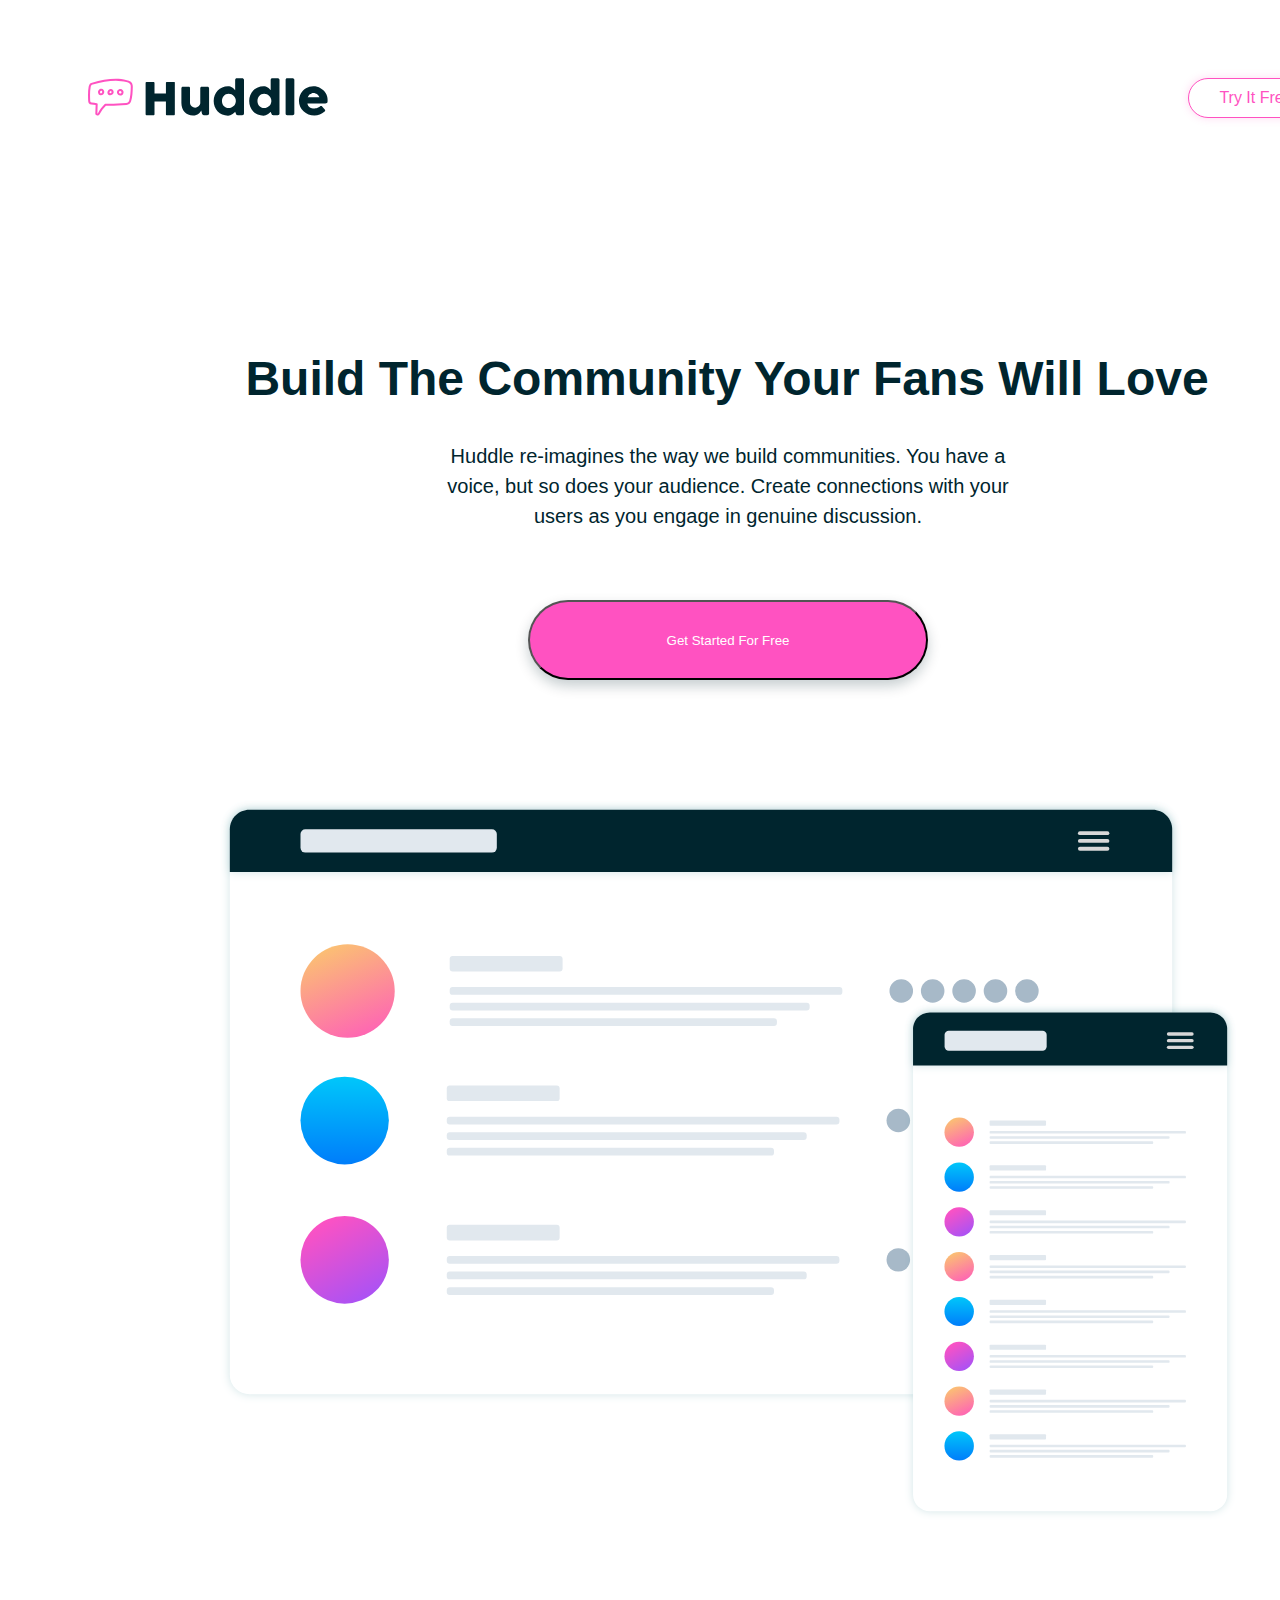
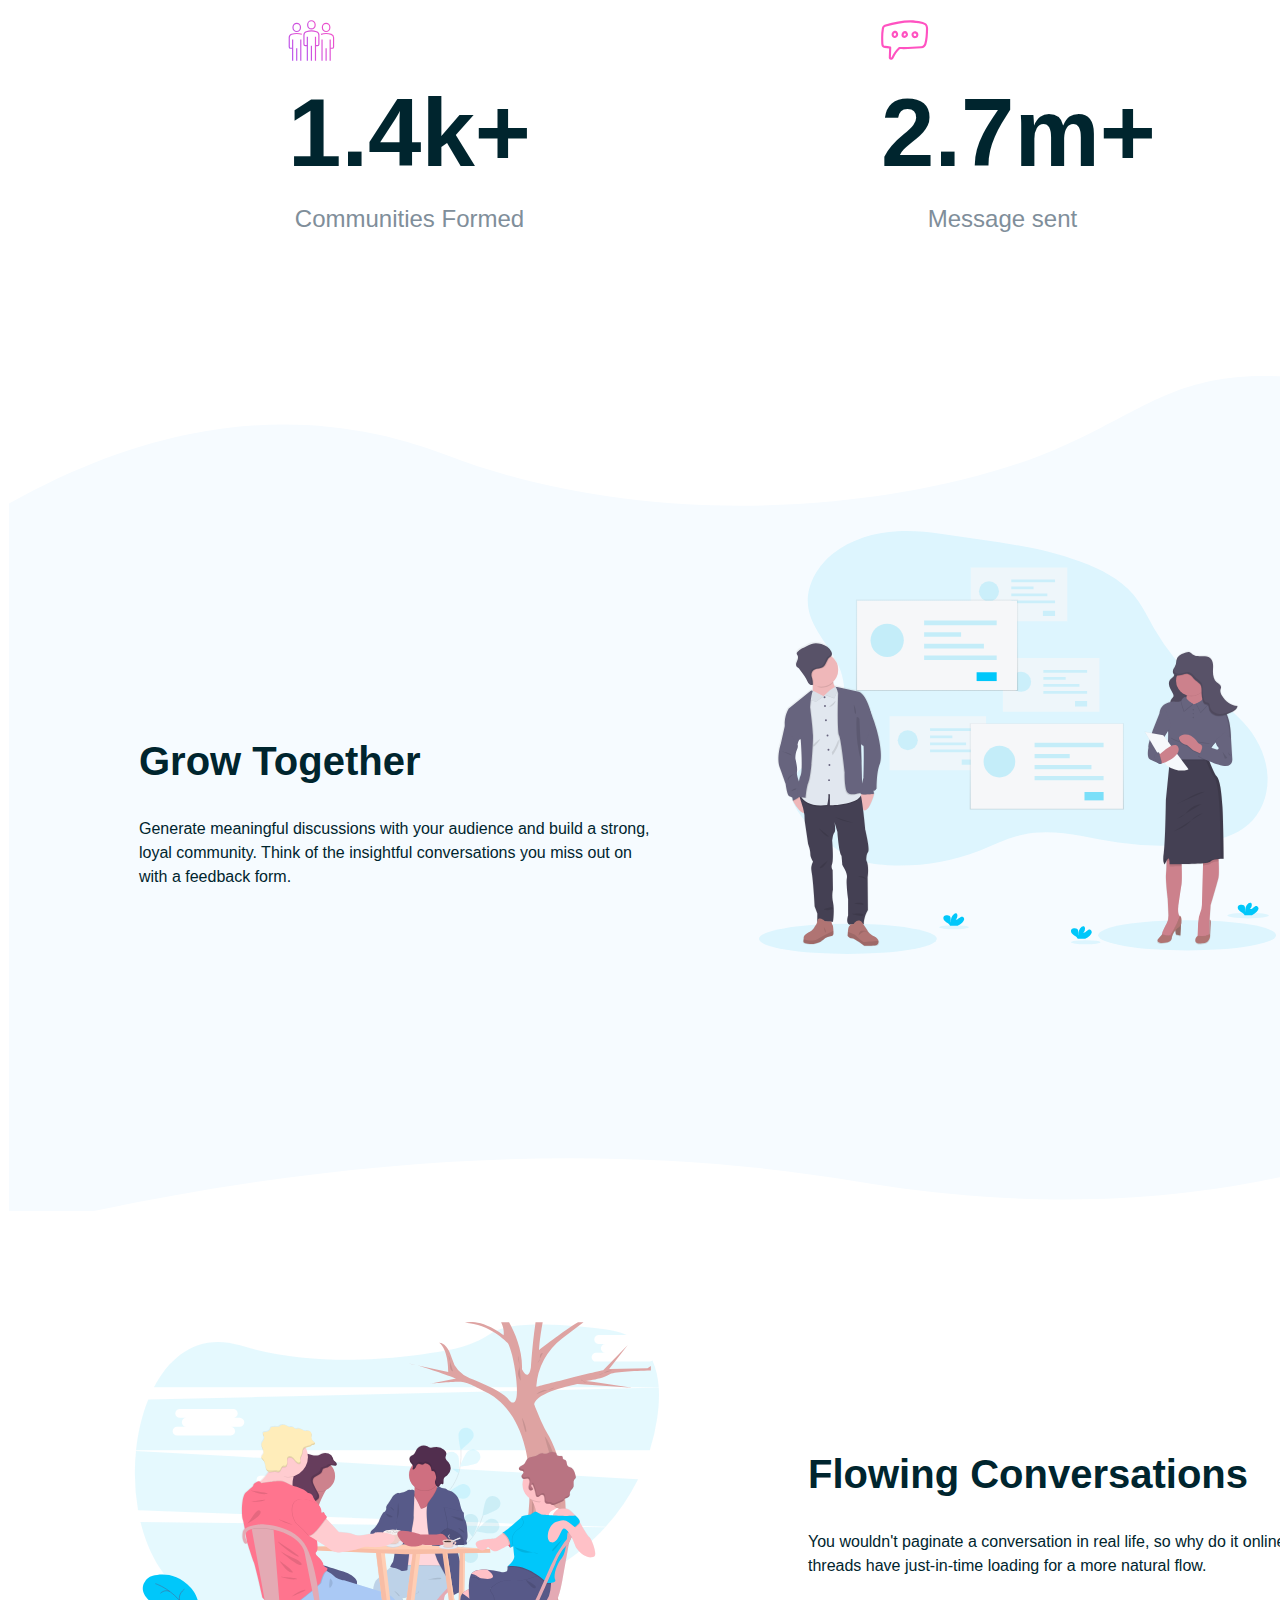
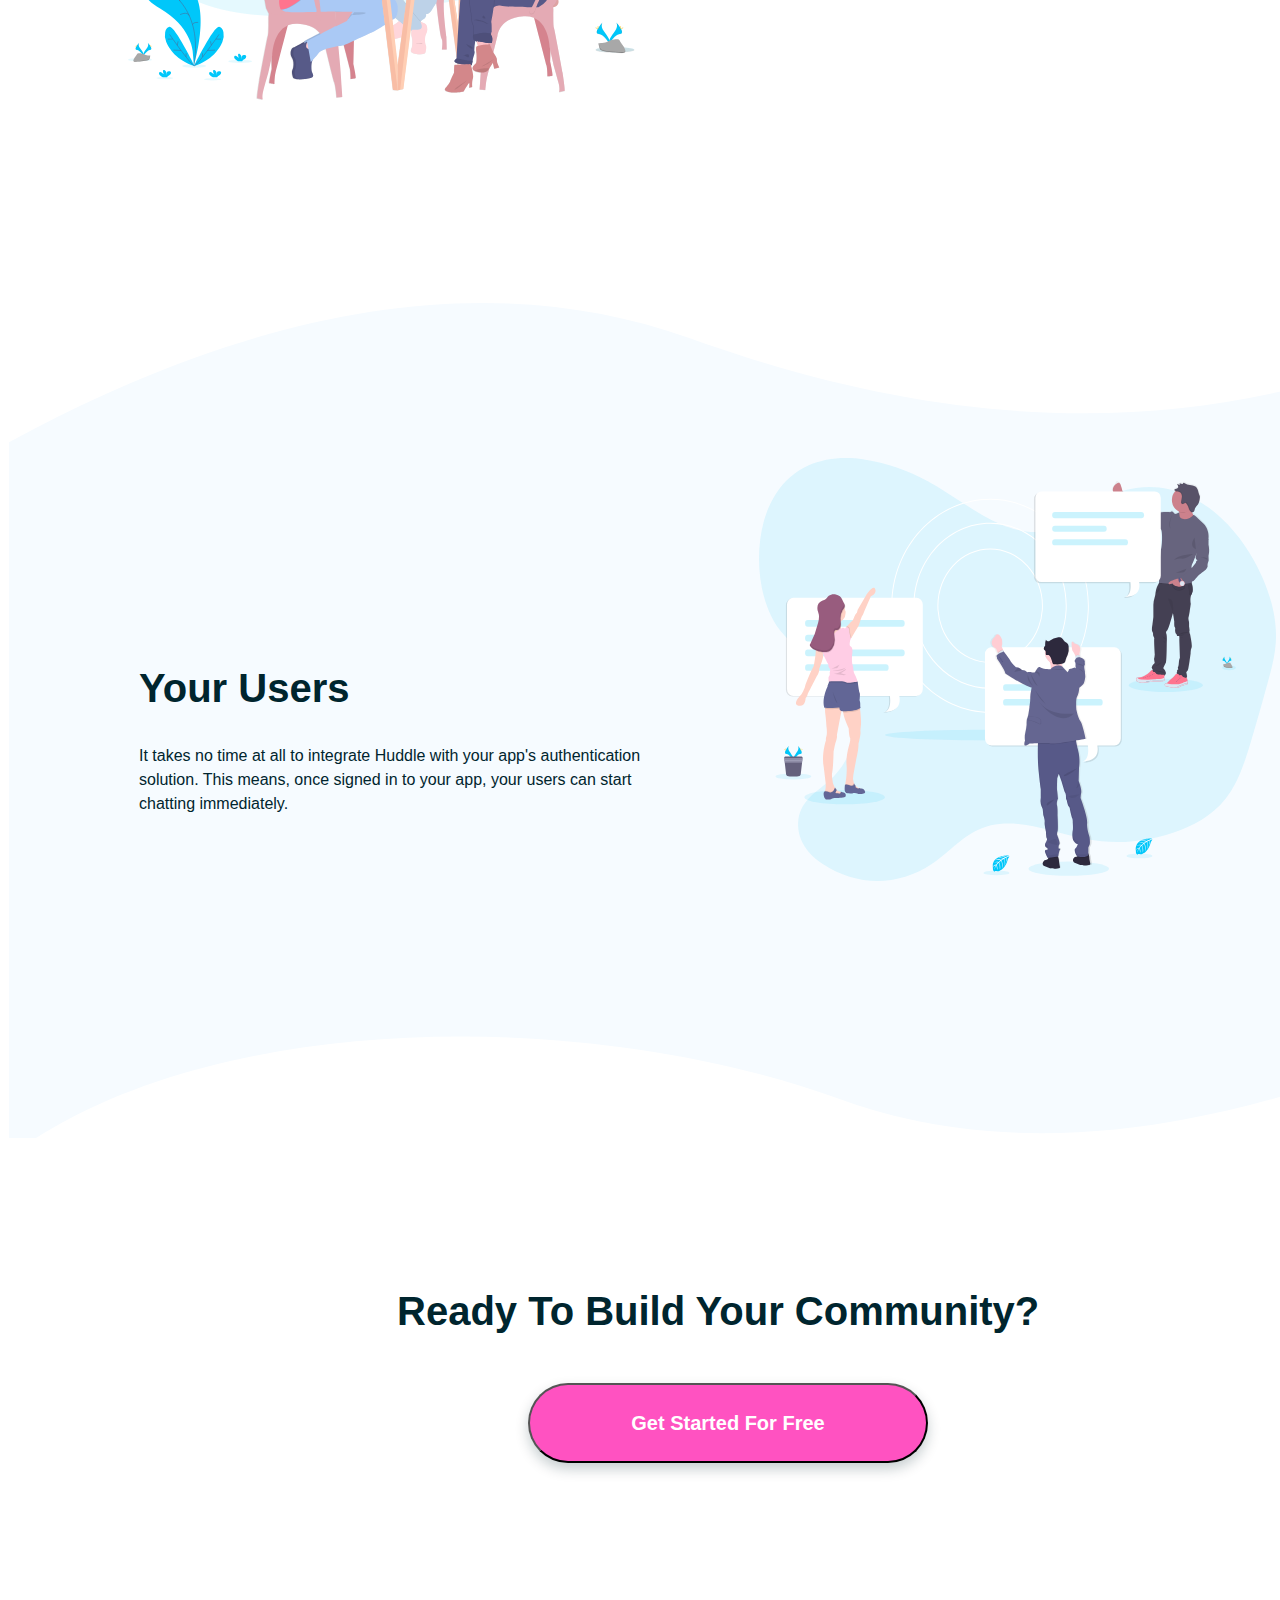
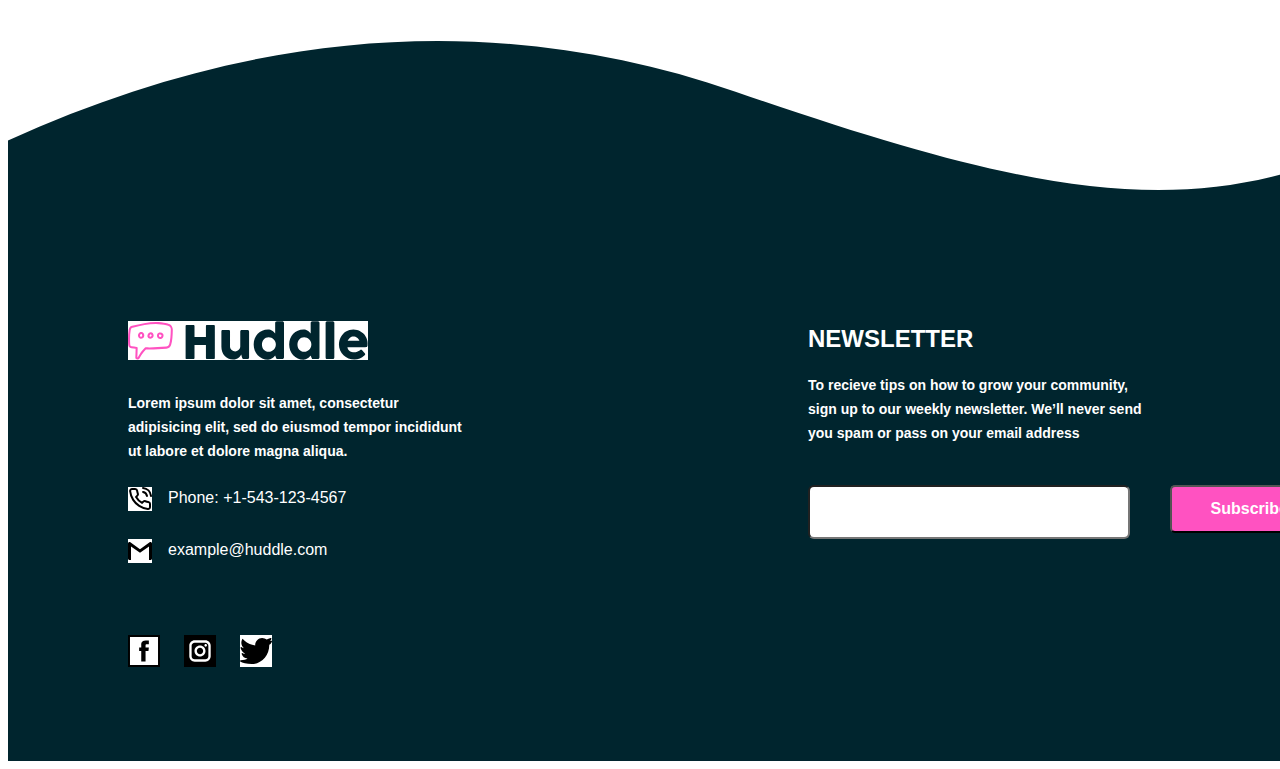
<file: index.html>
<!DOCTYPE html>
<html>
<head>
	<meta charset="utf-8">
	<meta name="viewport" content="width=device-width, initial-scale=1">
	<title>huddle-landing page</title>
	<link rel="stylesheet" type="text/css" href="style.css">
</head>
<body>
	<div id="header">
		<img src="images/logo.svg" id="logo">
		<button id="button1">Try It Free</button>
	</div>

	<div id="Hero">
		<header id="heading">Build The Community Your Fans Will Love</header>
		<p id="paragraph">Huddle re-imagines the way we build communities. You have a voice, but so does your audience. Create connections with your users as you engage in genuine discussion.</p>
		<button id="button2">Get Started For Free</button>
		<img id="screen-mockups" src="images/screen-mockups.svg">
	</div>

	<div id="diagram">

		<div id="group17">
			<div id="icon-communities"><img src="images/icon-communities.svg"></div>
			<div id="stats1">1.4k+</div>
			<div id="text1">Communities Formed</div>	
		</div>

		<div id="group43">
			<div id="icon-messages"><img src="images/icon-messages.svg"></div>
			<div id="stats2">2.7m+</div>
			<div id="text2">Message sent</div>
			
		</div>
		
	</div>

	<div id="grow-together">
	    
		    <div id="group24">
			    <div id="group23">
				    <div id="text3">Grow Together</div>
				    <div id="text4">Generate meaningful discussions with your audience and build a strong, loyal community. Think of the insightful conversations you miss out on with a feedback form. </div>
			    </div>
			    <div id="group20">
				    <img id="illustration-gw" src="images/illustration-grow-together.svg">
			    </div>
			
		    </div>
	    

	    <div id="desktop-bottom1">
	    	
	    </div>
		
	</div>

	<div id="flowing-conversation">

		<div id="group20-copy">
			<img id="illustration-fc" src="images/illustration-flowing-conversation.svg">
		</div>

		<div id="group22">
			<div id="text5">Flowing Conversations</div>
			<div id="text6">You wouldn't paginate a conversation in real life, so why do it online? Our threads have just-in-time loading for a more natural flow.</div>
		</div>

	</div>

	<div id="your-users">
		<div id="group24">
			<div id="group23">
				<div id="text3">Your Users</div>
				<div id="text4">It takes no time at all to integrate Huddle with your app's authentication solution. This means, once signed in to your app, your users can start chatting immediately. </div>
			</div>
			<div id="group20">
				<img id="illustration-gw" src="images/illustration-your-users.svg">
			</div>
			
		</div>
		<div id="desktop-bottom2">
	    	
	    </div>
		
	</div>

	<div id="CTA">
		<div id="text7">Ready To Build Your Community?</div>
		<button id="button3">Get Started For Free</button>
	</div>

	<div id="footer-top"></div>

	<div id="footer">
		<div id="group-39">
			<div><img id="images-logo" src="images/logo.svg"></div>
			<div id="text8">Lorem ipsum dolor sit amet, consectetur adipisicing elit, sed do eiusmod
			tempor incididunt ut labore et dolore magna aliqua.</div>
			<div id="Phone-image">
				<img id="phone-logo" src="images/phonecall.svg">
				<p id="phone">Phone: +1-543-123-4567</p>
			</div>
			<div id="email-image">
				<img id="email-logo" src="images/gmail.svg">
				<p id="email">example@huddle.com</p>
			</div>
			<div id="group-31">
				<img id="facebook" src="images/facebook-2.svg">
				<img id="insta" src="images/insta-1.svg">
				<img id="twitter" src="images/twitter-1.svg">
			</div>
			
		</div>

		<div id="group-29">
			<div id="text9">NEWSLETTER</div>
			<div id="text10">To recieve tips on how to grow your community, sign up to our weekly newsletter. We’ll never send you spam or pass on your email address</div>
			<div id="group-28">
				<input type="email" name="email" id="input-1">
				<button id="button4">Subscribe</button>
			</div>
			
		</div>
		
	</div>

</body>
</html>
</file>
<file: style.css>
#header{
	width: 1297px;
	height: 40px;
	display: flex;
	margin-left: 80px;
	margin-top: 78px;
}

#button1{
	width: 136px;
	height: 40px;
    margin-left:860px;
    border-radius: 20px;
	background-color: #FFFFFF;
    border: 1px solid #FF52C1;
    box-shadow: 0px 0px 9px rgba(255, 82, 193, 0.218778);
    font-family: sans-serif;
    font-style: normal;
    font-weight: 400;
    font-size: 16px;
    line-height: 22px;
    color: #FF52C1;
}

#button1:hover{
	border: 1px solid #FF8ED7;
}

#logo{
	width: 240px;
    height: 38px;
}

#Hero{
	height: 1157px;
	width: 1017px;
	margin-top: 225px;
	margin-left: 212px;
}

#heading{
	width: 1014px;
	height: 72px;
	font-family: sans-serif;
    font-style: normal;
    font-weight: 700;
    font-size: 48px;
    line-height: 72px;
    color: #00252E;
    text-align: center;
    
}

#paragraph{
	width:600px;
	height: 90px;
	font-family:sans-serif;
    font-style: normal;
    font-weight: 400;
    font-size: 20px;
    line-height: 30px;
    text-align: center;
    color: #00252E;
    margin-left: 208px;
    margin-top: 26px;
}
#button2{
	width: 400px;
	height: 80px;
	margin-left: 308px;
	margin-top: 49px;
	background: #FF52C1;
    box-shadow: 0px 6px 13px rgba(0, 37, 46, 0.223053);
    border-radius: 40px;
    color: white;
}

#button2:hover{
	background-color: #FF8ED7;
}

#screen-mockups{
	width: 1016px;
	height: 720px;
	margin-top: 120px;
}

#diagram{
	width: 880px;
	height: 222px;
	margin-left: 280px;
	margin-top: 120px;
	display: flex;
	justify-content: space-between;
}

#group17{
	width: 252px;
	height: 222px;        
}

#group43{
	width: 287px;
	height: 222px;
}

#icon-communities{
	width: 46px;
	height: 41px;
}

#stats1{
	height: 144px;
	font-family:sans-serif;
    font-style: normal;
    font-weight: 700;
    font-size: 96px;
    line-height: 144px;
    color: #00252E;	
}

#text1{
	width: 243px;
	font-family:sans-serif;
    font-style: normal;
    font-weight: 400;
    font-size: 24px;
    text-align: center;
    color: #808E9A;
}

#icon-messages{
	width: 46px;
	height: 41px;
	
}

#stats2{
	height: 144px;
	font-family:sans-serif;
    font-style: normal;
    font-weight: 700;
    font-size: 96px;
    line-height: 144px;
    color: #00252E;
	
}

#text2{
	width: 243px;
	font-family: sans-serif;
    font-style: normal;
    font-weight: 400;
    font-size: 24px;
    text-align: center;
    color: #808E9A;
}

#grow-together{
	border: white 1px solid;
	width: 1440px;
	height: 842px;
	margin-top: 133px;
	background-image: url(../images/bg-section-top-desktop-1.svg);
	background-repeat: no-repeat;
}

#group24{
	width:1438px;
    height:560px;
    margin-top: 155px;
    margin-left: 0px;
    display: flex;
    background-color: #F6FBFF;
    
}
#group23{
	width: 520px;
    height: 158px;
    margin-top: 200px;
    margin-left: 130px;
}

#group20{
	width: 560px;
    height: 560px;
    margin-left: 100px;
}

#illustration-gw{
	width: 517.22px;
    height: 423.11px;
}
#text3{
	width: 303px;
	height: 60px;
	font-family:sans-serif;
    font-style: normal;
    font-weight: 700;
    font-size: 40px;
    line-height: 60px;
    color: #00252E;


}
#text4{
	width:520px ;
	height:72px;
	font-family:sans-serif;
    font-style: normal;
    font-weight: 400;
    font-size: 16px;
    line-height: 24px;
    color: #00252E;
    margin-top: 26px;
}

#flowing-conversation{
	width: 1200px;
    height: 560px;
    margin-left: 120px;
    margin-top: 103px;
    display: flex;
}

#group22{
	width: 520px;
    height: 134px;
	margin-left: 120px;
	margin-top: 122px;

}

#group20-copy{
	width: 560px;
    height: 560px;

}

#illustration-fc{
	width: 531px;
    height: 378px;

}

#text5{
	font-family:sans-serif;
    font-style: normal;
    font-weight: 700;
    font-size: 40px;
    line-height: 60px;
    color: #00252E;
    width: 471px;
    height: 60px;
}

#text6{
font-family:sans-serif;
font-style: normal;
font-weight: 400;
font-size: 16px;
line-height:24px;
color: #00252E;
width: 540px;
height: 28px;
margin-top: 26px;
}

#your-users{
	border: white 1px solid;
	width: 1440px;
	height: 842px;
	margin-top: 20px;
	background-image: url(../images/bg-section-top-desktop-2.svg);
	background-repeat: no-repeat;

}

#text7{
    font-family:sans-serif;
    height: 60px;
    font-style: normal;
    font-weight: 700;
    font-size: 40px;
    line-height: 60px;
    color: #00252E;
    width: 684px;
}

#button3{
	width: 400px;
	height: 80px;
	font-family:sans-serif;
    font-style: normal;
    font-weight: 700;
    font-size: 20px;
    line-height: 30px;
    color: #FFFFFF;
    background: #FF52C1;
    box-shadow: 0px 6px 13px rgba(0, 37, 46, 0.223053);
    margin-top: 42px;
    margin-left: 131px;
    border-radius: 40px
}

#button3:hover{
	background-color: #FF8ED7;
}

#CTA{
	margin-left: 389px;
	margin-top: 135px;
}

#footer{
	width:1440px;
    height:562px;
    display: flex;
    background-color:#00252E;
}

#text8{
	width: 340px;
	height: 72px;
	margin-top: 27px;
	font-family:sans-serif;
    font-style: normal;
    font-weight: 600;
    font-size: 14px;
    line-height: 24px;
    color: #FFFFFF;


}

#group-29{
	width: 520px;
	height: 212px;
	margin-top: 122px;
	margin-left: 340px;
}
#group-39{
	margin-left: 120px;
	margin-top: 122px;
}
#text9{
	font-family:sans-serif;
    font-style: normal;
    font-weight: 700;
    font-size: 24px;
    line-height: 36px;
    color: red;
    height: 36px;
    color: #FFFFFF;

}
#text10{
	font-family:sans-serif;
    font-style: normal;
    font-weight: 600;
    font-size: 14px;
    line-height: 24px;
    color: red;
    width: 344px;
    height: 72px;
    margin-top: 16px;
    color: #FFFFFF;

}

#group-28{
	margin-top: 40px;
	display: flex;

}

#input-1{
	background: #FFFFFF;
    border-radius: 6px;
    width:320px;
    height:48px;
}

#input-1:hover{
	border: 1px solid #FF4343;
}

#button4{
	background: #FF52C1;
    border-radius: 5px;
    width: 160px;
    height:48px;
    font-family:sans-serif;
    font-style: normal;
    font-weight: 700;
    font-size: 16px;
    color: #FFFFFF;
    margin-left: 40px;
}

#button4:hover{
	background-color: #FF8ED7;
}



#desktop-bottom1{
	height: 120px;
	background-image: url(../images/bg-section-bottom-desktop-1.svg);
	
}

#desktop-bottom2{
	height: 120px;
	background-image: url(../images/bg-section-bottom-desktop-2.svg);

}

#Phone-image{
	display: flex;
	margin-top: 24px;
}

#email-image{
	display: flex;
	margin-top: 16px;
}

#phone,#email{
	margin-left: 16px;
	margin-top: 2px;
	color: white;
	font-family: sans-serif;
}
#group-31{
	margin-top: 60px;
}

#facebook,#twitter,#insta{
	width: 32px;
	height: 32px;
}

#phone-logo, #email-logo{
	width:24px;
	height:24px;
	background-color: white;
}
#twitter,#insta{
	margin-left: 20px;
}

#twitter:hover{
	background-color:#00C7FA;
}

#images-logo{
	background-color: white;
}
#twitter,#insta,#facebook{
	background-color: white;
}
#footer-top{
	height: 158px;
	background-image: url(../images/bg-footer-top-desktop.svg);
	background-repeat: no-repeat;
	width:1440px;
	margin-top: 178px;

}

@media screen and (max-width: 480px){
	#header{
	width: 372px;
	height: 24px;
	display: flex;
	margin-left: 24px;
	margin-top: 28px;
}

#button1{
	width: 80px;
	height: 24px;
    margin-left:200px;
    border-radius: 12px;
	background-color: #FFFFFF;
    border: 0.6px solid #FF52C1;
    box-shadow: 0px 0px 5px rgba(255, 82, 193, 0.218778);
    font-family: sans-serif;
    font-style: normal;
    font-weight: 400;
    font-size: 9px;
    line-height: 16px;
    color: #FF52C1;
}

#logo{
	width: 96px;
    height: 16px;
}

#Hero{
	height: 581px;
	width: 296px;
	margin-top: 112px;
	margin-left: 40px;
}

#heading{
	width: 280px;
	height: 72px;
	font-family: sans-serif;
    font-style: normal;
    font-weight: 700;
    font-size: 24px;
    line-height: 36px;
    color: #00252E;
    text-align: center;
    
}

#paragraph{
	width:296px;
	height: 84px;
	font-family:sans-serif;
    font-style: normal;
    font-weight: 400;
    font-size: 14px;
    line-height: 21px;
    text-align: center;
    color: #00252E;
    margin-top: 24px;
    margin-left: 0px;
}
#button2{
	width: 200px;
	height: 40px;
	margin-left: 48px;
	margin-top: 48px;
	background: #FF52C1;
    box-shadow: 0px 3px 7px rgba(0, 37, 46, 0.223053);
    border-radius: 20px;
    color: white;
}

#screen-mockups{
	width: 296px;
	height: 209px;
	margin-top: 104px;
}

#diagram{
	width: 160px;
	height: 356px;
	margin-left: 108px;
	margin-top: 120px;
	display: flex;
	flex-direction: column;
	
}

#group17{
	width: 160px;
	height: 142px;
}

#group43{
	width: 160px;
	height: 126px;
	margin-top: 88px;
	margin-left: 0px;
}

#icon-communities{
	width: 36px;
	height: 36px;

}

#stats1{
	height: 92px;
	font-family:sans-serif;
    font-style: normal;
    font-weight: 700;
    font-size: 61px;
    line-height: 91px;
    color: #00252E;
	
}

#text1{
	width: 155px;
	font-family:sans-serif;
    font-style: normal;
    font-weight: 400;
    font-size: 15px;
    text-align: center;
    color: #808E9A;
}

#icon-messages{
	width: 31px;
	height: 31px;
	
}

#stats2{
	height: 81px;
	font-family:sans-serif;
    font-style: normal;
    font-weight: 700;
    font-size: 53px;
    line-height: 80px;
    color: #00252E;
	
}

#text2{
	width: 93px;
	font-family: sans-serif;
    font-style: normal;
    font-weight: 400;
    font-size: 13px;
    text-align: center;
    color: #808E9A;
}

#grow-together{
	width: 375px;
	height: 800px;
	margin-top: 133px;
	background-image: url(../images/bg-section-top-mobile-1.svg);
	background-repeat: no-repeat;
    border: white 1px solid;

}

#group24{
	width:375px;
    height:580px;
    margin-top: 100px;
    margin-left: 0px;
    background-color: #F6FBFF;
    display: flex;
    flex-direction: column;
    
    

}
#group23{
	width: 374px;
    height: 158px;
    margin-top: 40px;
    order: 2;
    text-align: center;
    margin-left: 0px;

}

#group20{
	width: 280px;
    height: 280px;
    margin-left: 50px;
    order: 1;
    margin-top: 100px;

}

#illustration-gw{
	width: 259px;
    height: 212px;
}
#text3{
	width: 374px;
	height: 30px;
	font-family:sans-serif;
    font-style: normal;
    font-weight: 700;
    font-size: 20px;
    line-height: 30px;
    color: #00252E;
    

}
#text4{
	width:374px ;
	height:84px;
	font-family:sans-serif;
    font-style: normal;
    font-weight: 400;
    font-size: 14px;
    line-height: 21px;
    color: #00252E;
    margin-top: 16px;
      
}

#flowing-conversation{
	width: 320px;
    height: 440px;
    margin-left: 28px;
    margin-top: 67px;
    text-align: center;
    display: flex;
    flex-direction: column;
}

#group22{
	width: 320px;
    height: 100px;
	margin-top: 40px;
	margin-left: 20px;
		
}

#group20-copy{
	width: 280px;
    height: 280px;
    margin-left: 20px;

}

#illustration-fc{
	width: 266px;
    height: 189px;

}

#text5{
	font-family:sans-serif;
    font-style: normal;
    font-weight: 700;
    font-size: 20px;
    line-height: 30px;
    color: #00252E;
    width: 320px;
    height: 30px;
    text-align: center;
}

#text6{
font-family:sans-serif;
font-style: normal;
font-weight: 400;
font-size: 14px;
line-height:24px;
color: #00252E;
width: 320px;
height: 63px;
margin-top: 16px;
text-align: center;
}

#your-users{
	width: 375px;
	height: 790px;
	margin-top: 120px;
	background-image: url(../images/bg-section-top-mobile-2.svg);
	background-repeat: no-repeat;
    border: white 1px solid;


}

#text7{
    font-family:sans-serif;
    height: 70px;
    width: 344px;
    font-style: normal;
    font-weight: 700;
    font-size: 24px;
    line-height: 36px;
    color: #00252E;
    text-align: center;
}

#button3{
	width: 200px;
	height: 40px;
	font-family:sans-serif;
    font-style: normal;
    font-weight: 700;
    font-size: 12px;
    line-height: 18px;
    color: #FFFFFF;
    background: #FF52C1;
    box-shadow: 0px 3px 7px rgba(0, 37, 46, 0.223053);
    margin-top: 40px;
    margin-left: 72px;
    border-radius: 20px
}
#CTA{
	margin-left: 16px;
	margin-top: 102px;
	width: 344;
	height: 152px;
}

#footer{
	width:375px;
    height:850px;
    background-color:#00252E;
    display: flex;
    flex-direction: column;

}

#text8{
	width: 320px;
	height: 72px;
	margin-top: 27px;
	font-family:sans-serif;
    font-style: normal;
    font-weight: 600;
    font-size: 14px;
    line-height: 24px;
    color: #FFFFFF;


}

#group-29{
	width: 320px;
	height: 295px;
	margin-top: 59px;
	order: 1;
	margin-left: 28px;
	
}
#group-39{
	margin-left: 28px;
	margin-top: 104px;
	order: 2;
	width: 320px;
}
#text9{
	font-family:sans-serif;
    font-style: normal;
    font-weight: 700;
    font-size: 20px;
    line-height: 30px;
    height: 30px;
    width: 128px;
    color: #FFFFFF;

}
#text10{
	font-family:sans-serif;
    font-style: normal;
    font-weight: 600;
    font-size: 14px;
    line-height: 24px;
    width: 320px;
    height: 96px;
    margin-top: 16px;
    color: #FFFFFF;

}

#group-28{
	margin-top: 40px;
	display: flex;
	flex-direction: column;
	
}

#input-1{
	background: #FFFFFF;
    border-radius: 6px;
    width:320px;
    height:48px; 
}

#button4{
	background: #FF52C1;
    border-radius: 5px;
    width: 160px;
    height:48px;
    font-family:sans-serif;
    font-style: normal;
    font-weight: 700;
    font-size: 16px;
    color: #FFFFFF;
    margin-left: 168px;
    margin-top: 16px;
}



#desktop-bottom1{
	height: 50px;
	background-image: url(../images/bg-section-bottom-mobile-1.svg);
	background-repeat: no-repeat;
}

#desktop-bottom2{
	height: 100px;
	background-image: url(../images/bg-section-bottom-mobile-2.svg);
	background-repeat: no-repeat;

}

#Phone-image{
	display: flex;
	margin-top: 24px;
}

#email-image{
	display: flex;
	margin-top: 16px;
}

#phone,#email{
	margin-left: 16px;
	margin-top: 2px;
	color: white;
}
#group-31{
	margin-top: 60px;
}

#facebook,#twitter,#insta{
	width: 32px;
	height: 32px;
}

#phone-logo, #email-logo{
	width:24px;
	height:24px;
	background-color: white;
}
#twitter,#insta{
	margin-left: 20px;
}

#images-logo{
	background-color: white;
}
#twitter,#insta,#facebook{
	background-color: white;
}
#footer-top{
	height: 50px;
	background-image: url(../images/bg-footer-top-mobile.svg);
	background-repeat: no-repeat;
	width:375px;
	margin-top: 178px;
}
}
</file>
